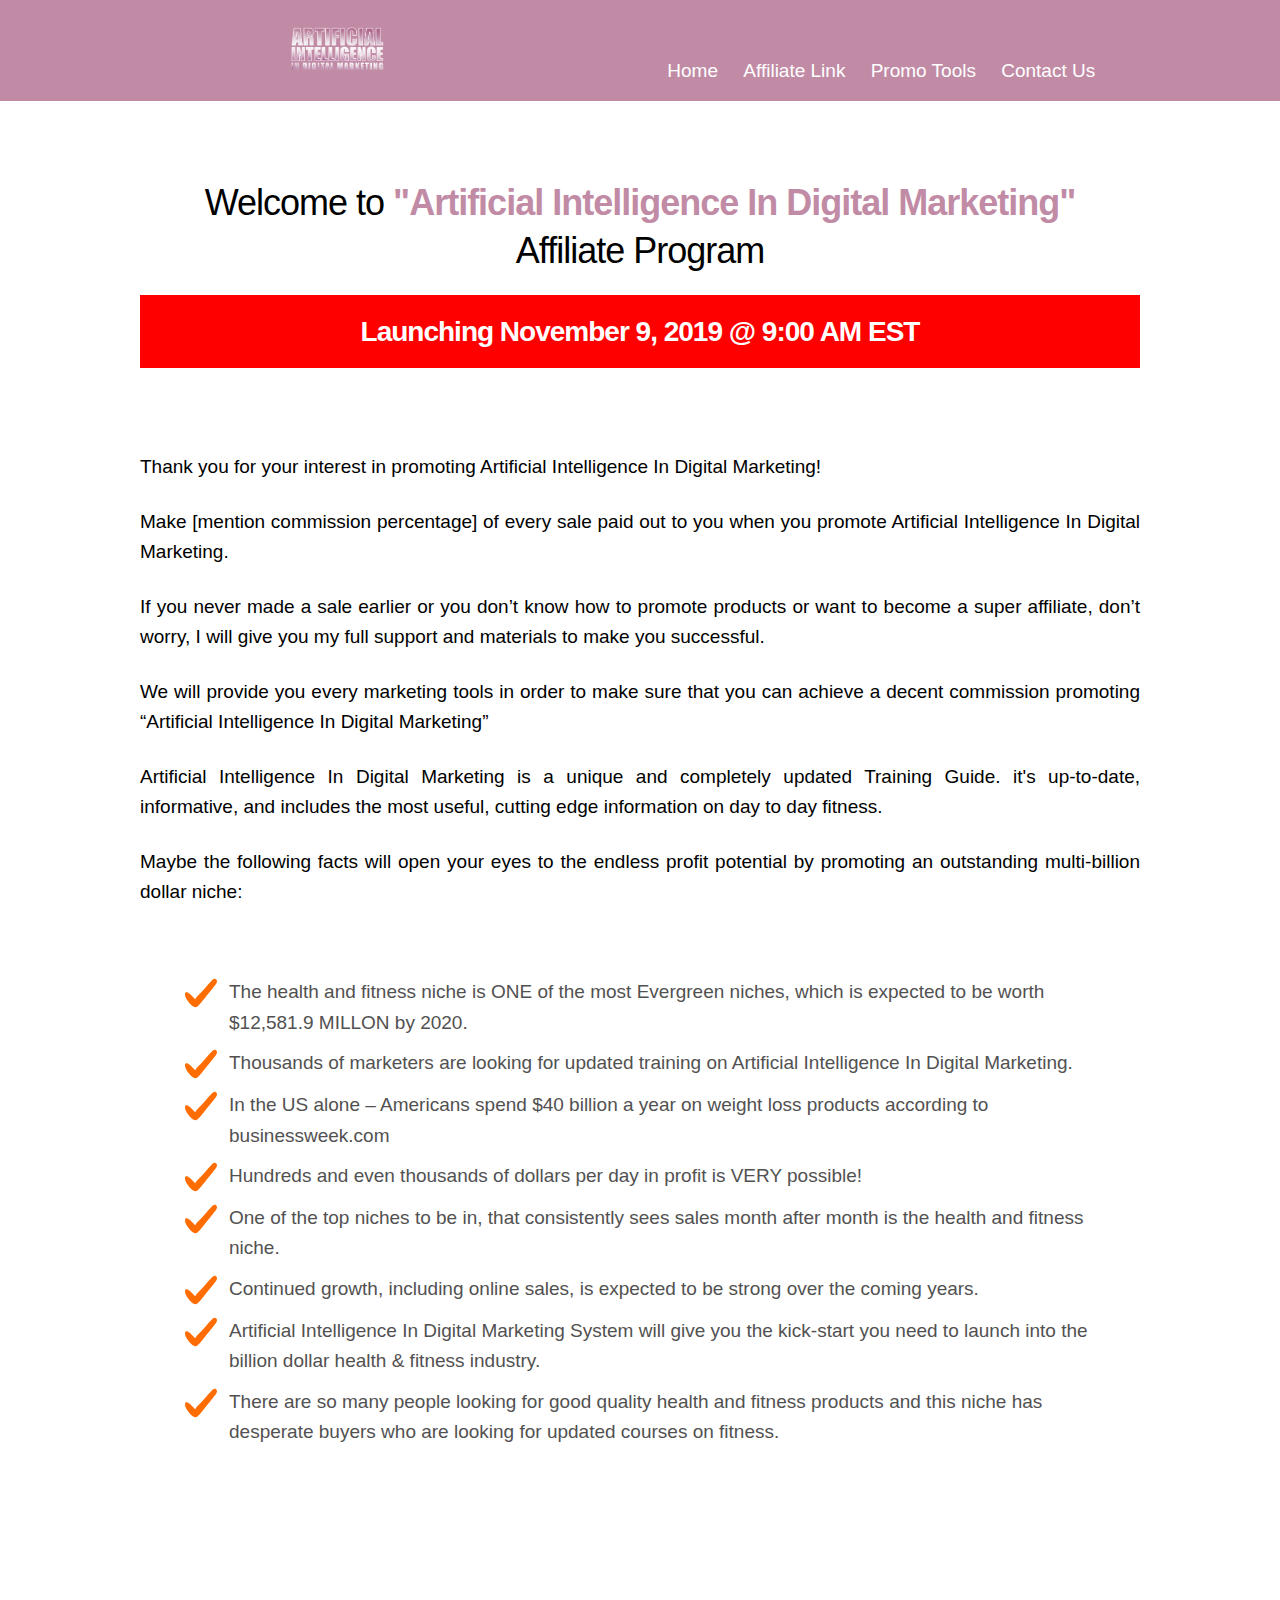
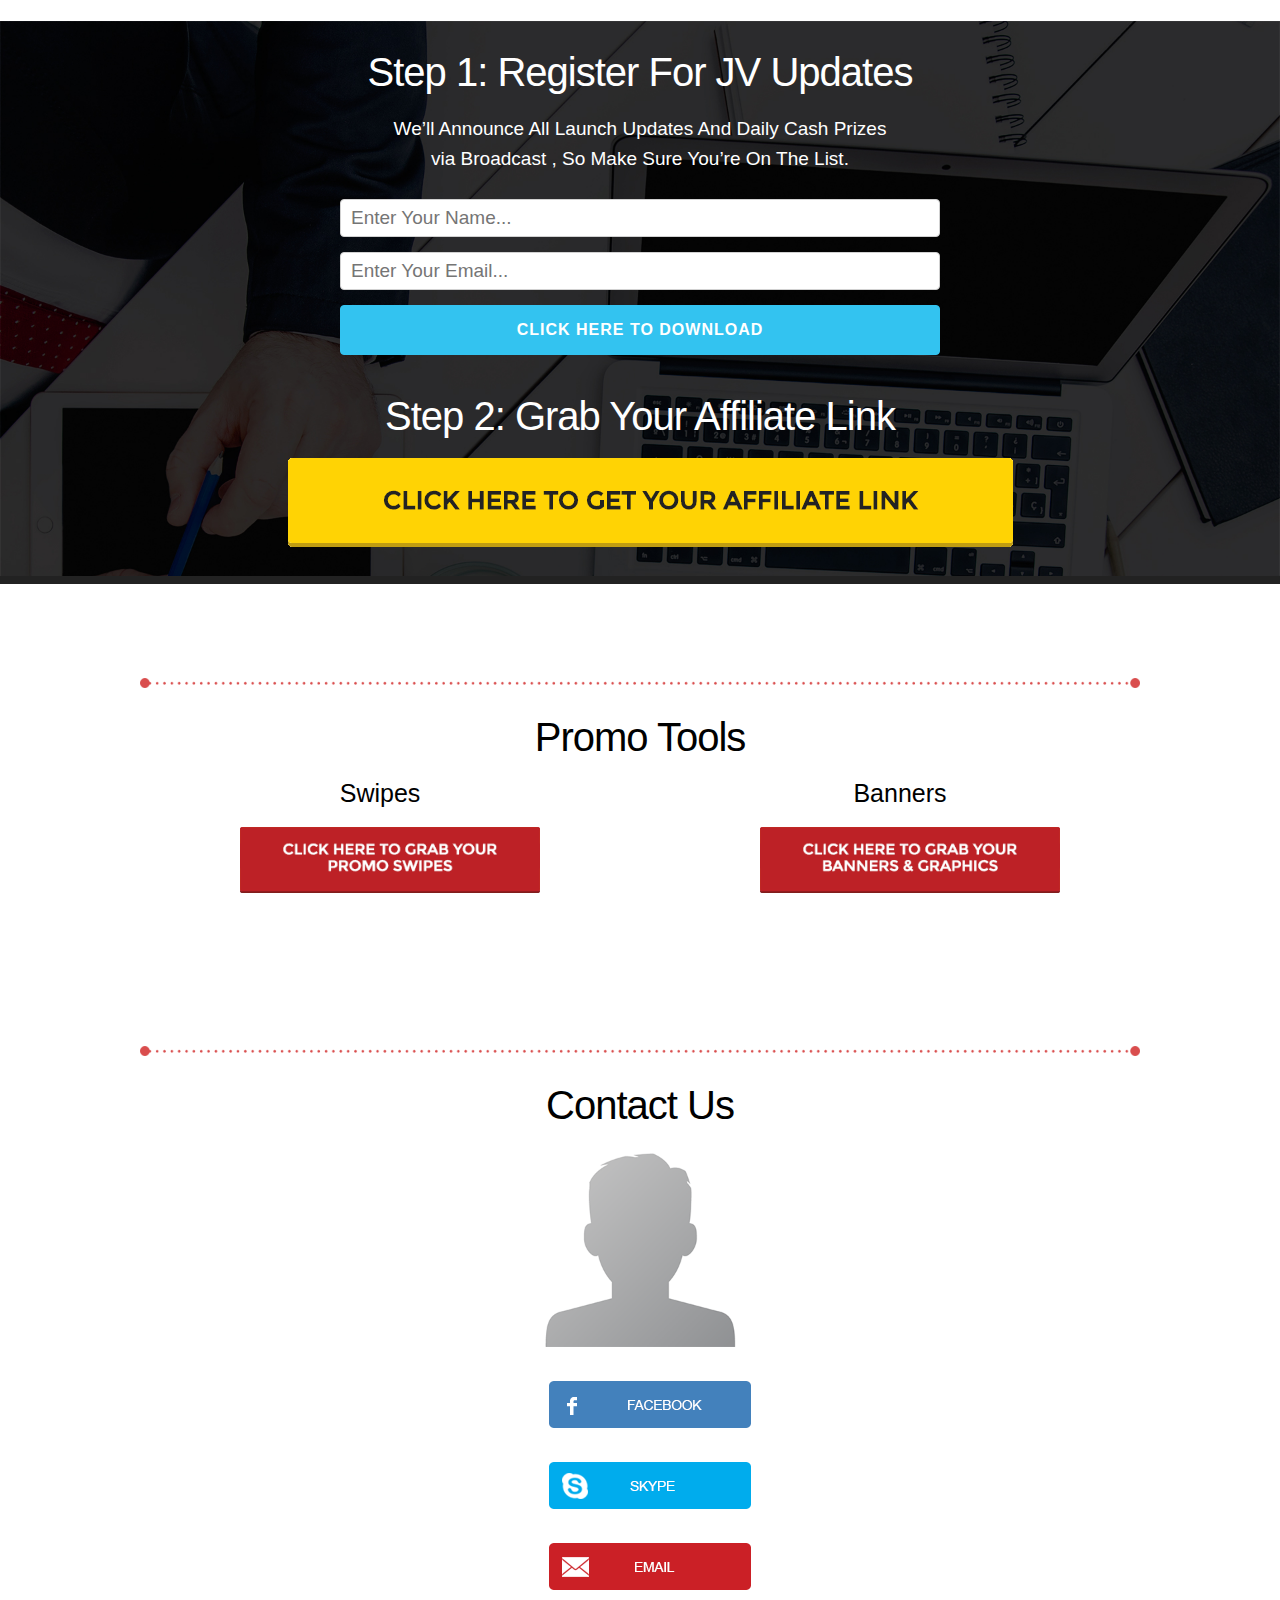
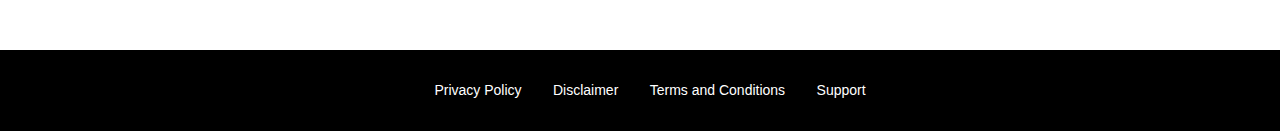
<file: index.html>
<!DOCTYPE html>
<html lang="en">
<head>
  <meta charset="UTF-8">
  <meta name="viewport" content="width=device-width, initial-scale=1.0">
  <title>Ignite Learners Toolkit</title>
  <meta http-equiv="refresh" content="0; URL=affiliates.html" />
</head>
<body>
  <p>Redirecting to main page... If not redirected, <a href="affiliates.html">click here</a>.</p>
</body>
</html>
</file>
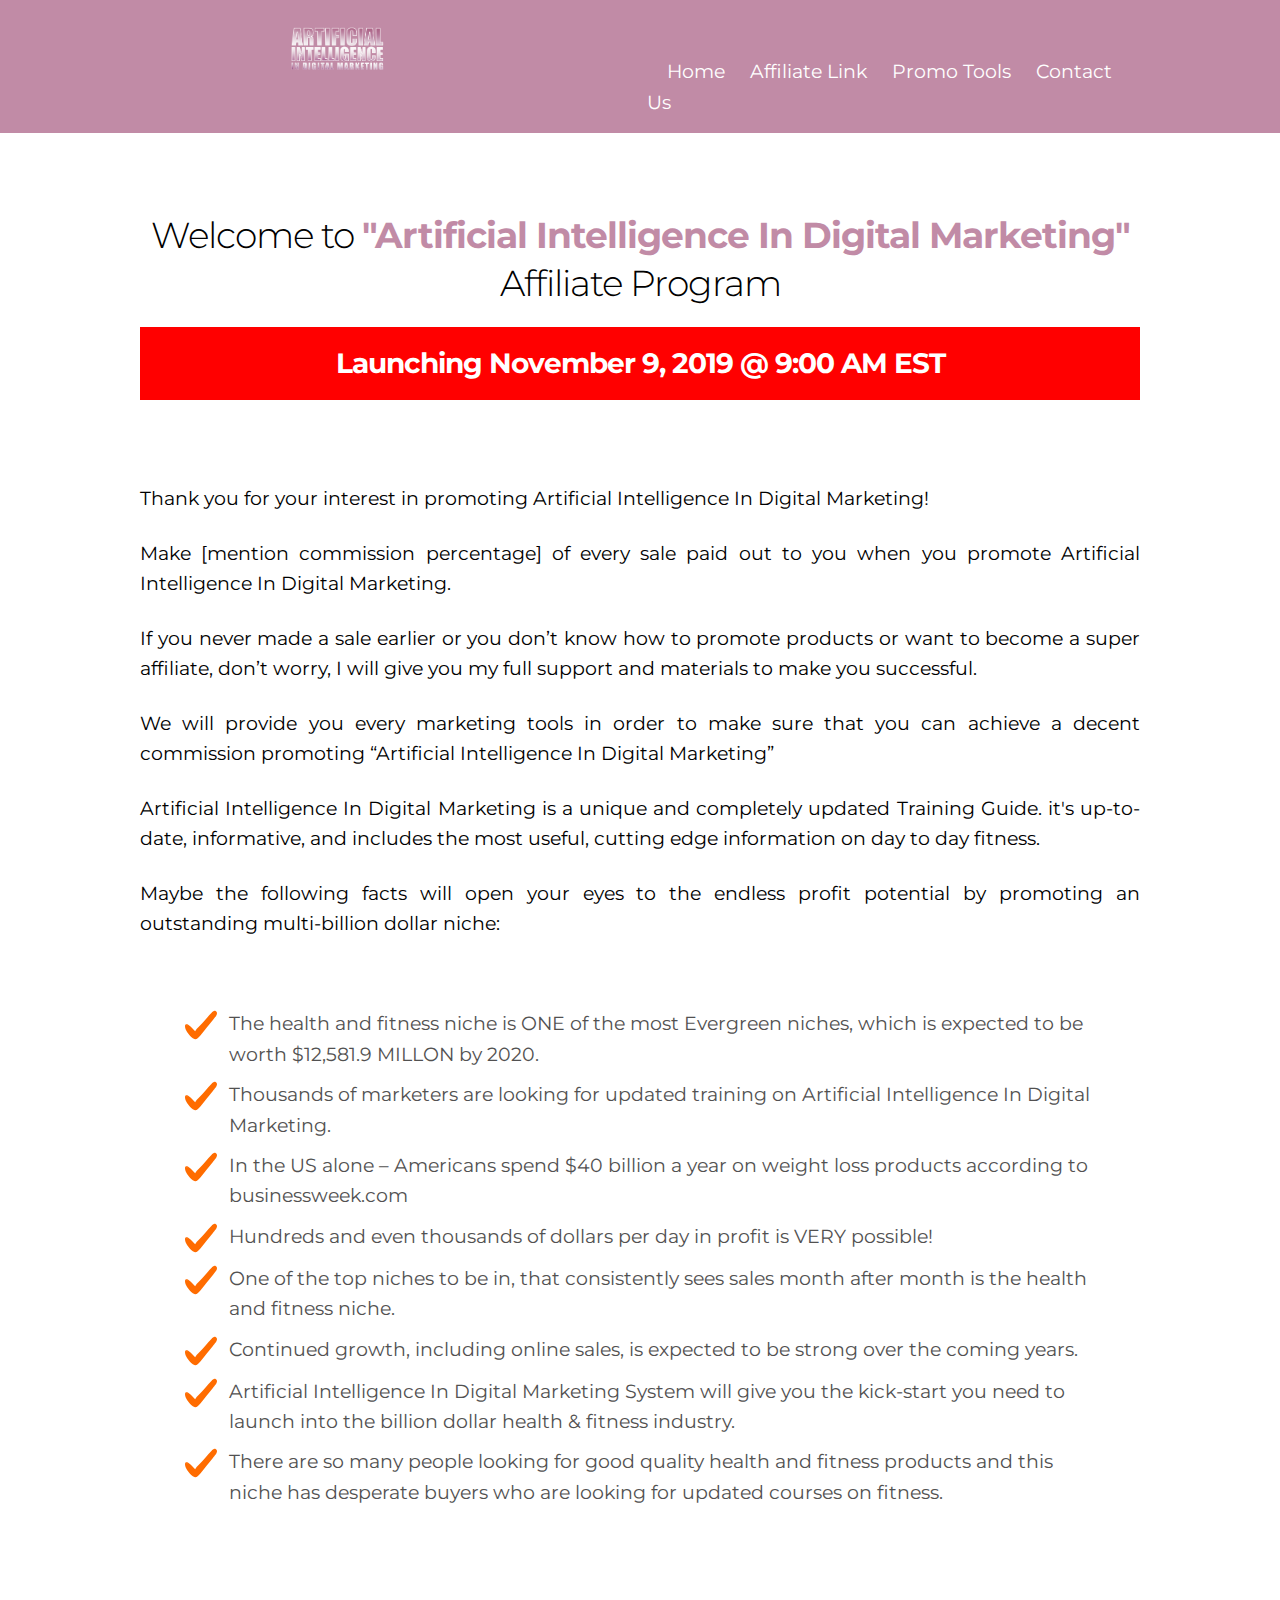
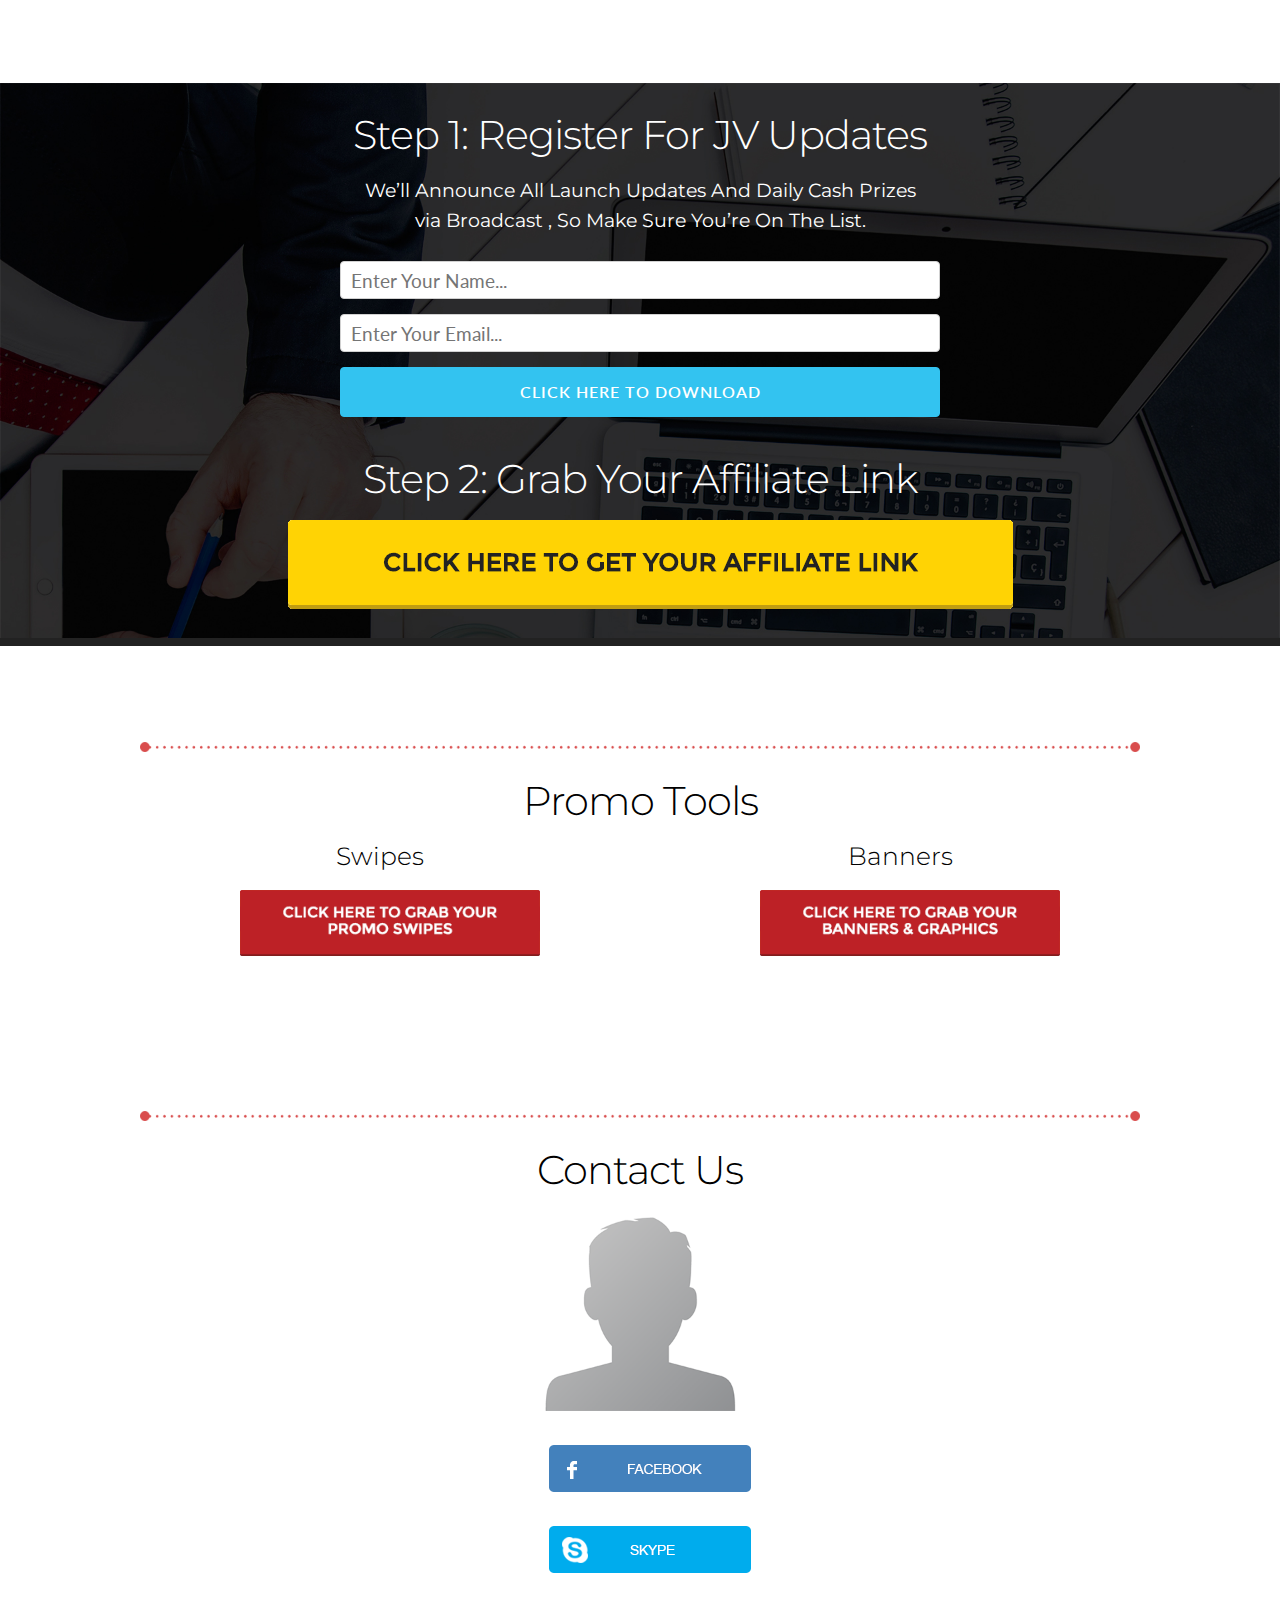
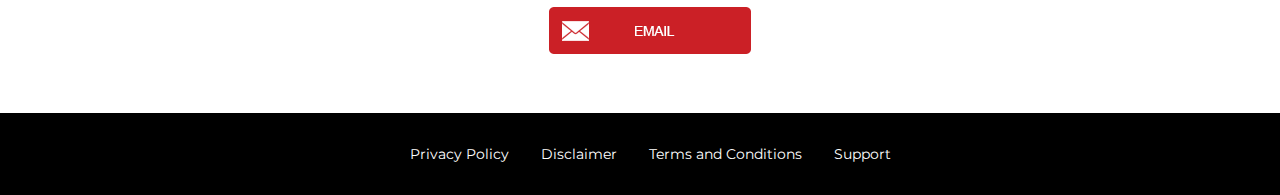
<file: affiliates.html>
<!DOCTYPE html>
<html lang="en">
<head>

  <!-- Basic Page Needs
  –––––––––––––––––––––––––––––––––––––––––––––––––– -->
  <meta charset="utf-8">
  <title>Artificial Intelligence In Digital Marketing</title>
  <meta name="description" content="">
  <meta name="author" content="">

  <!-- Mobile Specific Metas
  –––––––––––––––––––––––––––––––––––––––––––––––––– -->
  <meta name="viewport" content="width=device-width, initial-scale=1">

  <!-- FONT
  –––––––––––––––––––––––––––––––––––––––––––––––––– -->
  <link href="https://fonts.googleapis.com/css?family=Poppins:400,600" rel="stylesheet">
  <!-- CSS
  –––––––––––––––––––––––––––––––––––––––––––––––––– -->
  <link rel="stylesheet" href="normalize.css">
  <link rel="stylesheet" href="style.css">
  <link href="https://fonts.googleapis.com/css?family=Montserrat:400,700" rel="stylesheet">
  <link href='http://fonts.googleapis.com/css?family=Lato:400,700' rel='stylesheet' type='text/css'>
  <link href='http://fonts.googleapis.com/css?family=PT+Sans:400,700' rel='stylesheet' type='text/css'>
  <style type="text/css">
    h1, h2, h3, h4, h5, h6, a, p, span li{  font-family: 'Montserrat', sans-serif;  color: #000; }
    .white {
    	color: #FFF;
    }
      .white a {
    	color: #FFF;
    }
      .container .row .one-column p a {
    	color: #FFF;
    }
      .whiteleg {
    	color: #FFF;
    }
      .blackleg {
    	color: #232323;
    }
      .container .row .one-column .blackleg a {
    	color: #2A2A2A;
    }
      .white_color {	color: #FFF;
    }
    .button, button, input[type="submit"], input[type="reset"], input[type="button"]
    }
    .button.button-primary, button.button-primary, input[type="submit"].button-primary, input[type="reset"].button-primary, input[type="button"].button-primary{
    }
    ul{ padding-left: 0; padding: 45px; list-style-image: none; list-style-type: none;}
    li {
      margin-bottom: 1rem;
      text-align: left;
      background-image: url(bullet.svg);
      background-size: 32px;
      background-repeat: no-repeat;
      line-height: 1.6em;
      padding-left: 44px;
      min-height: 32px;
      font-family: 'Montserrat', sans-serif; color: #525151; 
    }
    a  {
      text-decoration: none;
      color: #ffffff;
      /*float: right;*/
      padding-left: 20px;
    }
    a:hover {
      color:#ffb9b9;
    }

   

  </style>
</head>
<body>

  <!-- Headline Page Layout
  –––––––––––––––––––––––––––––––––––––––––––––––––– -->
  <div style="background-color:#c18ba6; border-bottom-width: 8px; padding-bottom: 15px; ">
  <div class="container">
    <div class="row">
      <!-- <div class="one-column" style="padding-top: 2%; padding-bottom: 2%;">
      <div class="row" style="padding-bottom: 5px;"> -->
    <div class="five columns" style="background-color: padding: 10px;">
      <center style="float: left;">
        <img src="logo-light.png" alt="Artificial Intelligence In Digital Marketing" width="200" style="padding-top:26px;width: 25%;">
      </center>
    </div>
    <div class="seven columns" style="padding-top: 56px; padding-left: 74px;">
        <a class="button.button-primary" href="#" >Home</a>
        <a class="button.button-primary" href="#affiliatelink" style=" " >Affiliate Link</a>
        <a class="button.button-primary" href="#promotools">Promo Tools</a>
        <a class="button.button-primary" href="#contactus">Contact Us</a>
        
    </div>
    </div>
  </div>
</div>
<!-- End Document
  –––––––––––––––––––––––––––––––––––––––––––––––––– -->
  
  <!-- Page Layout
  –––––––––––––––––––––––––––––––––––––––––––––––––– -->
<div style="background-color: #ffffff; padding-top: 3%; padding-bottom: 2%;">
  <div class="container">
    <div class="row">
      <div class="one-column">
        
       <h2 align="center" style="padding-top: 40px; font-size: 36px;">Welcome to <span style="color: #c18ba6;font-weight: bold;"> "Artificial Intelligence In Digital Marketing" </span> <br> Affiliate Program</h2>
        <h5 align="center" class="whiteleg" style="background-color: #ff0000; padding: 20px;"><strong>Launching November 9, 2019 @ 9:00 AM EST</strong></h5>
    </div>
    </div>
  </div>
</div>
<!-- End Document
  –––––––––––––––––––––––––––––––––––––––––––––––––– -->
  
   <!-- Page Layout
  –––––––––––––––––––––––––––––––––––––––––––––––––– -->
 
<div style="background-color: #fff; padding-top: 3%; padding-bottom: 5%;">
  <div class="container">
    <div class="row">
      <div class="one-column" style="text-align: justify;">
        
        <p>Thank you for your interest in promoting Artificial Intelligence In Digital Marketing! </p>
        <p>Make [mention commission percentage] of every sale paid out to you when you promote Artificial Intelligence In Digital Marketing. </p>
        <p>If you never made a sale earlier or you don’t know how to promote products or want to become a super affiliate, don’t worry, I will give you my full support and materials to make you successful. </p>
        <p>We will provide you every marketing tools in order to make sure that you can achieve a decent commission promoting “Artificial Intelligence In Digital Marketing”</p>
        <p>Artificial Intelligence In Digital Marketing is a unique and completely updated Training Guide. it's up-to-date, informative, and includes the most useful, cutting edge information on day to day fitness.</p>
        <p>Maybe the following facts will open your eyes to the endless profit potential by promoting an outstanding multi-billion dollar niche: </p>
         <ul>
            
           <li>The health and fitness niche is ONE of the most Evergreen niches, which is expected to be worth $12,581.9 MILLON by 2020.</li>
           <li>Thousands of marketers are looking for updated training on Artificial Intelligence In Digital Marketing.</li>
           <li>In the US alone – Americans spend $40 billion a year on weight loss products according to businessweek.com</li>
           <li>Hundreds and even thousands of dollars per day in profit is VERY possible!</li>
           <li>One of the top niches to be in, that consistently sees sales month after month is the health and fitness niche.</li>
           <li>Continued growth, including online sales, is expected to be strong over the coming years.</li>
           <li>Artificial Intelligence In Digital Marketing System will give you the kick-start you need to launch into the billion dollar health &amp; fitness industry.</li>
           <li>There are so many people looking for good quality health and fitness products and this niche has desperate buyers who are looking for updated courses on fitness.</li>
        </ul>
      </div>
    </div>
  </div>
</div>
<!-- End Document
  –––––––––––––––––––––––––––––––––––––––––––––––––– -->
  
  
  
   <a name="affiliatelink"></a>
   <!-- Page Layout
  –––––––––––––––––––––––––––––––––––––––––––––––––– -->
<div style="background-color: #232323; border-bottom-width: 8px; border-bottom-style: solid; background-image: url(header-background.jpg); background-repeat: no-repeat;background-size: cover;">
  <div class="container">
    <div class="row">
      <div class="one-column"><Br>
        
       <h3 align="center" class="white">Step 1: Register For JV Updates</h3>
       <p align="center" class="white">We&rsquo;ll Announce All Launch Updates And Daily Cash Prizes<br>
         via Broadcast , So Make Sure You&rsquo;re On The List.</p>
       <form style="text-align: center;">
 
      
      <input class="u-full-width" type="name" placeholder="Enter Your Name..." id="exampleNameInput" style="width: 60%;">
       <input class="u-full-width" type="email" placeholder="Enter Your Email..." id="exampleEmailInput" style="width: 60%;">
   
 
  <input style="width:60%; height: 50px; font-size: 16px;" class="button-primary" type="submit" value="CLICK HERE TO DOWNLOAD">
</form>
       
      </div>
    </div>
     <div class="row" style="line-height: 20px;">
      <div class="one-column">
        
       <h3 align="center" class="white">Step 2: Grab Your Affiliate Link</h3> 
       <div> <p align="center"><a href="#"><img src="afflink-button.png" width="725" height="89"></a></div>         
                   
       </div>
    </div>
  </div>
</div>
<!-- End Document
  –––––––––––––––––––––––––––––––––––––––––––––––––– -->
  
   <!-- Page Layout
  –––––––––––––––––––––––––––––––––––––––––––––––––– --><!-- End Document
  –––––––––––––––––––––––––––––––––––––––––––––––––– -->
   <a name="promotools"></a>
   <!-- Page Layout
  –––––––––––––––––––––––––––––––––––––––––––––––––– -->
<div style="background-color: #fff; padding-top: 3%; padding-bottom: 2%;">
  <div class="container">
    <div class="row">
      <div class="one-column">
         <h3 align="center"><img src="divider-jv.png" width="100%"></h3>
        <h3 align="center">Promo Tools</h3>
       
</div>
    </div>
    <div class="row" align="center">
      <div class="six columns">
        
        <h6 align="center">Swipes</h6>
        <p align="center"><a href=""><img src="swipe-button.png" width="300"></a></p>
      
      </div>
 <div class="six columns">
        
         <h6 align="center">Banners</h6>
          <p align="center"><a href=""><img src="banner-button.png" width="300"></a></p>
       
</div>
    </div>
    
    
  </div>
</div>
<!-- End Document
  –––––––––––––––––––––––––––––––––––––––––––––––––– -->
   <a name="contactus"></a>
   <!-- Page Layout
  –––––––––––––––––––––––––––––––––––––––––––––––––– -->
<div style="background-color: #fff; padding-top: 3%; padding-bottom: 2%;">
  <div class="container">
    <div class="row">
      <div class="one-column">
        
        <h3 align="center"><img src="divider-jv.png" width="100%"></h3>
        <h3 align="center">Contact Us</h3>
       
      </div>
    </div>
    <div class="row" align="center">
     
        
        
        <p align="center"><img src="profile.png" width="200"></p>
          <p align="center"><a href="#"><img src="facebook1.png" width="202" height="47"></a></p>
           <p align="center"><a href="#"><img src="skype1.png" width="202" height="47"></a></p>
            <p align="center"><a href="#"><img src="email1.png" width="202" height="47"></a></p>
       

    </div>
    
    
  </div>
</div>
<!-- End Document
  –––––––––––––––––––––––––––––––––––––––––––––––––– -->
  
  
<!-- Footer Layout
  –––––––––––––––––––––––––––––––––––––––––––––––––– -->
<div style="background-color: #000; padding-top: 2%; padding-bottom: 2%;">
  <div class="container">
    <div class="row" style="padding: 0">
      <div class="one-column">
      <p align="center" style=" font-size: 14px; margin-bottom: 0;"><a href="privacy-policy.html" target="_blank">Privacy Policy</a> | <a href="disclaimer.html" target="_blank">Disclaimer</a> | <a href="terms-and-conditions.html" target="_blank">Terms and Conditions</a> | <a href="support.html" target="_blank">Support</a></p>
      </div>
    </div>
  </div>
</div>
<!-- End Document
  –––––––––––––––––––––––––––––––––––––––––––––––––– -->
  
</body>
</html>
</file>
<file: style.css>
/*
* Skeleton V2.0.4
* Copyright 2014, Dave Gamache
* www.getskeleton.com
* Free to use under the MIT license.
* http://www.opensource.org/licenses/mit-license.php
* 12/29/2014
*/


/* Table of contents
––––––––––––––––––––––––––––––––––––––––––––––––––
- Grid
- Base Styles
- Typography
- Links
- Buttons
- Forms
- Lists
- Code
- Tables
- Spacing
- Utilities
- Clearing
- Media Queries
*/


/* Grid
–––––––––––––––––––––––––––––––––––––––––––––––––– */
.container {
  position: relative;
  width: 100%;
  max-width: 1000px;
  margin: 0 auto;
  padding: 0 20px;
  box-sizing: border-box; }
.column,
.columns {
  width: 100%;
  float: left;
  box-sizing: border-box; }

/* For devices larger than 400px */
@media (min-width: 400px) {
  .container {
    width: 85%;
    padding: 0; }
	
}

@media (max-width: 550px) {
	.imgresponsive{
	width:100%;
	height:100%;
	margin:0 !important;
}
}

/* For devices larger than 550px */
@media (min-width: 550px) {

  .container {
    width: 80%; }
  .column,
  .columns {
    margin-left: 4%; }
  .column:first-child,
  .columns:first-child {
    margin-left: 0; }

  .one.column,
  .one.columns                    { width: 4.66666666667%; }
  .two.columns                    { width: 13.3333333333%; }
  .three.columns                  { width: 22%;            }
  .four.columns                   { width: 30.6666666667%; }
  .five.columns                   { width: 39.3333333333%; }
  .six.columns                    { width: 48%;            }
  .seven.columns                  { width: 56.6666666667%; }
  .eight.columns                  { width: 65.3333333333%; }
  .nine.columns                   { width: 74.0%;          }
  .ten.columns                    { width: 82.6666666667%; }
  .eleven.columns                 { width: 91.3333333333%; }
  .twelve.columns                 { width: 100%; margin-left: 0; }

  .one-third.column               { width: 30.6666666667%; }
  .two-thirds.column              { width: 65.3333333333%; }

  .one-half.column                { width: 48%; }

  /* Offsets */
  .offset-by-one.column,
  .offset-by-one.columns          { margin-left: 8.66666666667%; }
  .offset-by-two.column,
  .offset-by-two.columns          { margin-left: 17.3333333333%; }
  .offset-by-three.column,
  .offset-by-three.columns        { margin-left: 26%;            }
  .offset-by-four.column,
  .offset-by-four.columns         { margin-left: 34.6666666667%; }
  .offset-by-five.column,
  .offset-by-five.columns         { margin-left: 43.3333333333%; }
  .offset-by-six.column,
  .offset-by-six.columns          { margin-left: 52%;            }
  .offset-by-seven.column,
  .offset-by-seven.columns        { margin-left: 60.6666666667%; }
  .offset-by-eight.column,
  .offset-by-eight.columns        { margin-left: 69.3333333333%; }
  .offset-by-nine.column,
  .offset-by-nine.columns         { margin-left: 78.0%;          }
  .offset-by-ten.column,
  .offset-by-ten.columns          { margin-left: 86.6666666667%; }
  .offset-by-eleven.column,
  .offset-by-eleven.columns       { margin-left: 95.3333333333%; }

  .offset-by-one-third.column,
  .offset-by-one-third.columns    { margin-left: 34.6666666667%; }
  .offset-by-two-thirds.column,
  .offset-by-two-thirds.columns   { margin-left: 69.3333333333%; }

  .offset-by-one-half.column,
  .offset-by-one-half.columns     { margin-left: 52%; }

}


/* Base Styles
–––––––––––––––––––––––––––––––––––––––––––––––––– */
/* NOTE
html is set to 62.5% so that all the REM measurements throughout Skeleton
are based on 10px sizing. So basically 1.5rem = 15px :) */
html {
  font-size: 62.5%; }
body {
	font-size: 19px; /* currently ems cause chrome bug misinterpreting rems on body element */
	line-height: 30px;
	font-weight: 400;
	font-family: 'Lato', sans-serif;
	color: #222;
}


/* Typography
–––––––––––––––––––––––––––––––––––––––––––––––––– */
h1, h2, h3, h4, h5, h6 {
  margin-top: 0;
  font-family: 'Montserrat', sans-serif;
  margin-bottom: 2rem;
  font-weight: 300; }
h1 {
	font-size: 50px;
	line-height: 55px;
	letter-spacing: -1px;
}
h2 { font-size: 45px; line-height: 48px; letter-spacing: -1px; }
h3 { font-size: 40px; line-height: 43px;  letter-spacing: -1px; }
h4 { font-size: 35px; line-height: 38px; letter-spacing: -1px; }
h5 { font-size: 30px; line-height: 33px;  letter-spacing: -1px; }
h6 { font-size: 25px; line-height: 28px;  letter-spacing: 0px; }

/* Larger than phablet */
@media (min-width: 550px) {
  h1 { font-size: 50px; }
  h2 { font-size: 45px; }
  h3 { font-size: 40px; }
  h4 { font-size: 35px; }
  h5 {
	font-size: 28px;
}
  h6 { font-size: 25px; }
}

p {
  margin-top: 0; }


/* Links
–––––––––––––––––––––––––––––––––––––––––––––––––– */
a {
  color: #1EAEDB; }
a:hover {
  color: #0FA0CE; }


/* Buttons
–––––––––––––––––––––––––––––––––––––––––––––––––– */
.button,
button,
input[type="submit"],
input[type="reset"],
input[type="button"] {
	display: inline-block;
	height: 38px;
	padding: 0 30px;
	color: #FFF;
	text-align: center;
	font-size: 11px;
	font-weight: 600;
	line-height: 38px;


  letter-spacing: .1rem;
	text-transform: uppercase;
	text-decoration: none;
	white-space: nowrap;
	background-color: transparent;
	border-radius: 4px;
	border: 1px solid #3c5a99;
	cursor: pointer;
	box-sizing: border-box;
}
.button:hover,
button:hover,
input[type="submit"]:hover,
input[type="reset"]:hover,
input[type="button"]:hover,
.button:focus,
button:focus,
input[type="submit"]:focus,
input[type="reset"]:focus,
input[type="button"]:focus {
	color: #FFF;
	border-color: #888;
	outline: 0;
}
.button.button-primary,
button.button-primary,
input[type="submit"].button-primary,
input[type="reset"].button-primary,
input[type="button"].button-primary {
  color: #FFF;
  background-color: #33C3F0;
  border-color: #33C3F0; }
.button.button-primary:hover,
button.button-primary:hover,
input[type="submit"].button-primary:hover,
input[type="reset"].button-primary:hover,
input[type="button"].button-primary:hover,
.button.button-primary:focus,
button.button-primary:focus,
input[type="submit"].button-primary:focus,
input[type="reset"].button-primary:focus,
input[type="button"].button-primary:focus {
  color: #FFF;
  background-color: #1EAEDB;
  border-color: #1EAEDB; }


/* Forms
–––––––––––––––––––––––––––––––––––––––––––––––––– */
input[type="email"],
input[type="name"],
input[type="number"],
input[type="search"],
input[type="text"],
input[type="tel"],
input[type="url"],
input[type="password"],
textarea,
select {
  height: 38px;
  padding: 6px 10px; /* The 6px vertically centers text on FF, ignored by Webkit */
  background-color: #fff;
  border: 1px solid #D1D1D1;
  border-radius: 4px;
  box-shadow: none;
  box-sizing: border-box; }
/* Removes awkward default styles on some inputs for iOS */
input[type="email"],
input[type="name"],
input[type="number"],
input[type="search"],
input[type="text"],
input[type="tel"],
input[type="url"],
input[type="password"],
textarea {
  -webkit-appearance: none;
     -moz-appearance: none;
          appearance: none; }
textarea {
  min-height: 65px;
  padding-top: 6px;
  padding-bottom: 6px; }
input[type="email"]:focus,
input[type="name"]:focus,
input[type="number"]:focus,
input[type="search"]:focus,
input[type="text"]:focus,
input[type="tel"]:focus,
input[type="url"]:focus,
input[type="password"]:focus,
textarea:focus,
select:focus {
  border: 1px solid #33C3F0;
  outline: 0; }
label,
legend {
  display: block;
  margin-bottom: .5rem;
  font-weight: 600; }
fieldset {
  padding: 0;
  border-width: 0; }
input[type="checkbox"],
input[type="radio"] {
  display: inline; }
label > .label-body {
  display: inline-block;
  margin-left: .5rem;
  font-weight: normal; }


/* Lists
–––––––––––––––––––––––––––––––––––––––––––––––––– */
ul {
  list-style-image: url('../images/bullet.png'); }
ol {
  list-style: decimal inside; }
ol, ul {
  padding-left: 20;
  margin-top: 0; }
ul ul,
ul ol,
ol ol,
ol ul {
  margin: 1.5rem 0 1.5rem 3rem;
  font-size: 90%; }
li {
  margin-bottom: 1rem; }


/* Code
–––––––––––––––––––––––––––––––––––––––––––––––––– */
code {
  padding: .2rem .5rem;
  margin: 0 .2rem;
  font-size: 90%;
  white-space: nowrap;
  background: #F1F1F1;
  border: 1px solid #E1E1E1;
  border-radius: 4px; }
pre > code {
  display: block;
  padding: 1rem 1.5rem;
  white-space: pre; }


/* Tables
–––––––––––––––––––––––––––––––––––––––––––––––––– */
th,
td {
  padding: 12px 15px;
  text-align: left;
  border-bottom: 1px solid #E1E1E1; }
th:first-child,
td:first-child {
  padding-left: 0; }
th:last-child,
td:last-child {
  padding-right: 0; }


/* Spacing
–––––––––––––––––––––––––––––––––––––––––––––––––– */
button,
.button {
  margin-bottom: 1rem; }
input,
textarea,
select,
fieldset {
  margin-bottom: 1.5rem; }
pre,
blockquote,
dl,
figure,
table,
p,
ul,
ol,
form {
  margin-bottom: 2.5rem; }


/* Utilities
–––––––––––––––––––––––––––––––––––––––––––––––––– */
.u-full-width {
  width: 100%;
  box-sizing: border-box; }
.u-max-full-width {
  max-width: 100%;
  box-sizing: border-box; }
.u-pull-right {
  float: right; }
.u-pull-left {
  float: left; }
  
 
/* Misc
–––––––––––––––––––––––––––––––––––––––––––––––––– */
hr {
  margin-top: 3rem;
  margin-bottom: 3.5rem;
  border-width: 0;
  border-top: 1px solid #E1E1E1; }


/* Clearing
–––––––––––––––––––––––––––––––––––––––––––––––––– */

/* Self Clearing Goodness */
.container:after,
.row:after,
.u-cf {
  content: "";
  display: table;
  clear: both; }


/* Media Queries
–––––––––––––––––––––––––––––––––––––––––––––––––– */
/*
Note: The best way to structure the use of media queries is to create the queries
near the relevant code. For example, if you wanted to change the styles for buttons
on small devices, paste the mobile query code up in the buttons section and style it
there.
*/


/* Larger than mobile */
@media (min-width: 400px) {}

/* Larger than phablet (also point when grid becomes active) */
@media (min-width: 550px) {}

/* Larger than tablet */
@media (min-width: 750px) {}

/* Larger than desktop */
@media (min-width: 1000px) {}

/* Larger than Desktop HD */
@media (min-width: 1200px) {}
</file>
